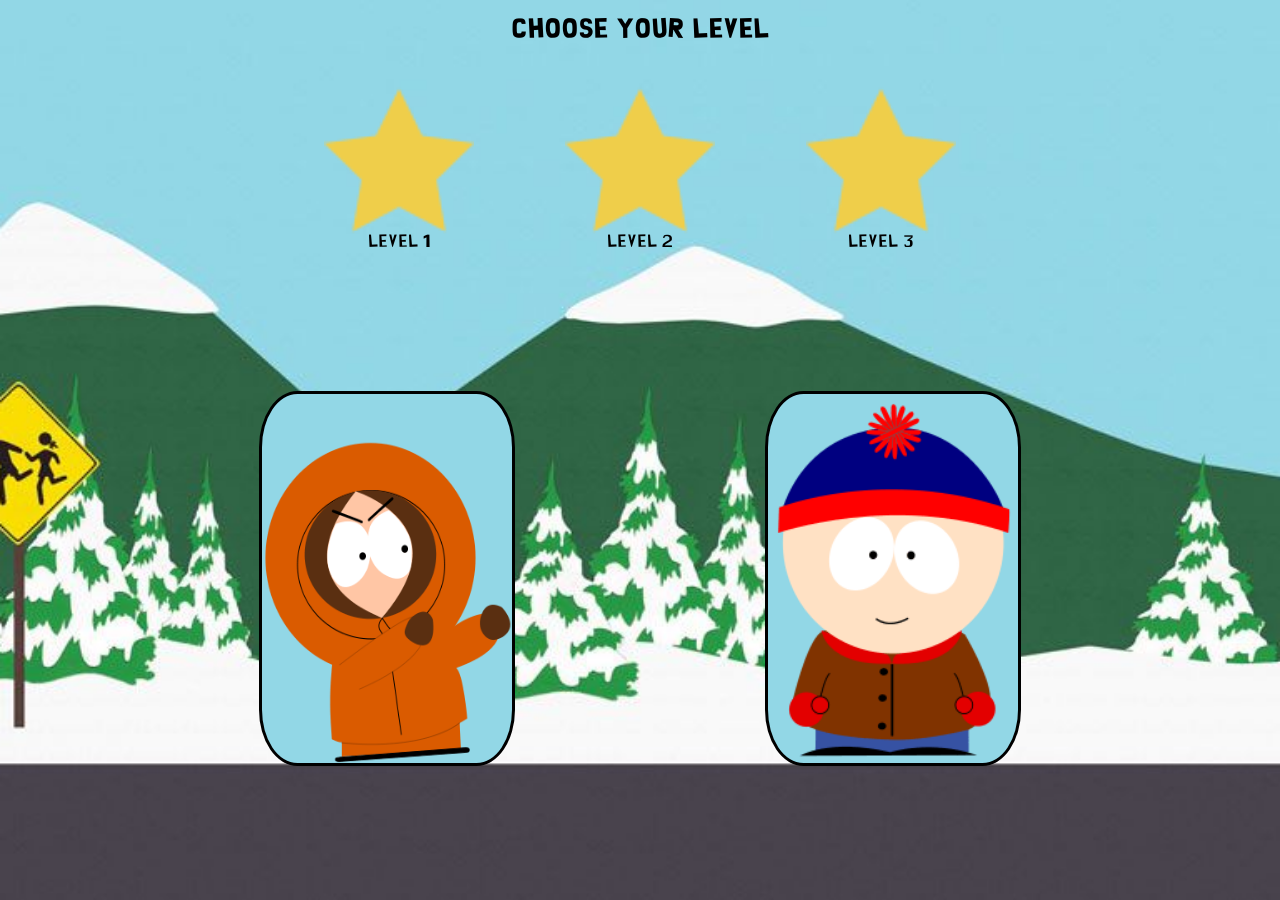
<file: Index.html>
<!DOCTYPE html>
<html lang="fr">
<head>
<meta charset="UTF-8"/>
<link rel="stylesheet" type="text/css" href="style.css">
<title>South Park Memory</title>
</head>
<body id="indexBody">
        
     <p> <h2>Choose your level</h2></p> 
     <div class="levels">
        <div>
                <a href="gamefacile.html"><img src="Img/star.png" id="level1" /></a>
              
                        <div class="text1">Level 1</div>
                     
        </div>
       
        <div>
                <a href="gamemoyenne.html"><img src="Img/star.png" id="level2" /></a>
               
                        <div class="text2">Level 2</div>
                     
        </div>
        <div><a href="game.html"><img src="Img/star.png" id="level3" /></a>
            
                    <div class="text3">Level 3</div>
                  
        </div>
    </div> 
   
     <div class="caracters">
            <img src="Img/player1.png" id="player1index"/>
            <img src="Img/player2.png" id="player2index"/>
            
    </div> 

    <script>
    </script>
</body>
</html>
</file>
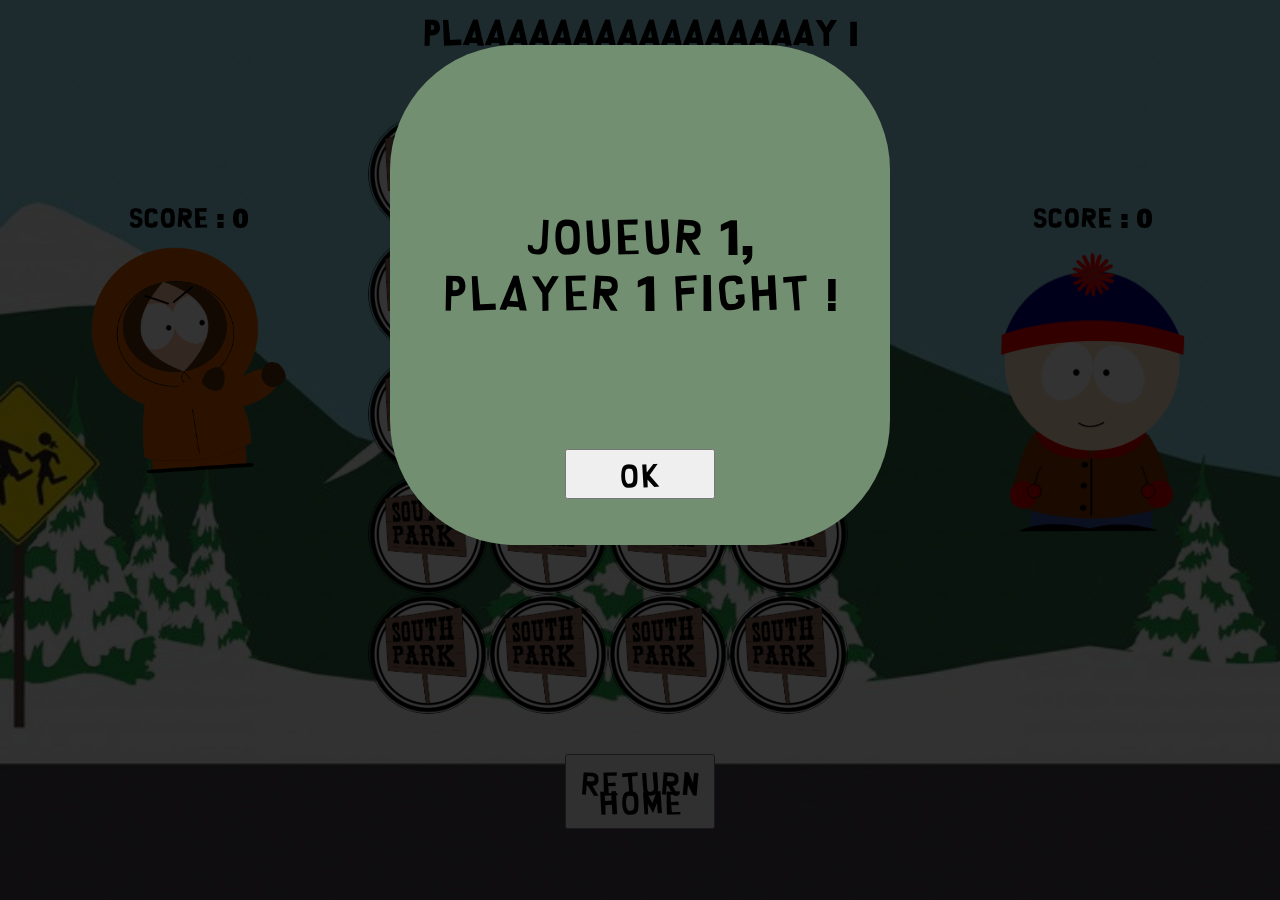
<file: game.html>
<!DOCTYPE html>
<html lang="en">
<head>
    <meta charset="UTF-8">
    <meta name="viewport" content="width=device-width, initial-scale=1.0">
    <meta http-equiv="X-UA-Compatible" content="ie=edge">
    <link rel="stylesheet" type="text/css" href="style.css">
    <title>South Park Memory</title>
</head>
<body>
    <h1>PLAAAAAAAAAAAAAAAAY !</h1>

    <div id="bigContainer">

            <div class="photoPlayer">
                 <h2> SCORE : <span id="scoreJ1">0</span> </h2>
                <img id="kim" src="Img/player1.png" alt="kimCadre" style="width:55%">
            
            </div>
            
                    <div id="container"></div>


            <div class="photoPlayer">
                <h2> SCORE : <span id="scoreJ2">0</span> </h2>
                <img id="marine" src="Img/player2.png" alt="kimPhoto" style="width:55%">
            
            </div>
            <aside id='modal1' class='modal' style="display: none">
                    <div class='modal-wrapper'>
                        <p id="playerName">Player 1, FIGHT ! </p>
                        <button id="js-close-modal" onclick="closeModaleJ1()"> OK
                        </button>
                    </div>
            
            </aside>
            
            
    </div>
    <div class="divButtonPlay"><button class="playButton"><a href="Index.html">RETURN HOME</a></button></div>

    
    
    <script>
        const backCard = ['Img/cardBack.png',
                        'Img/cardBack.png',
                        'Img/cardBack.png',
                        'Img/cardBack.png',
                        'Img/cardBack.png',
                        'Img/cardBack.png',
                        'Img/cardBack.png',
                        'Img/cardBack.png',
                        'Img/cardBack.png',
                        'Img/cardBack.png',
                        'Img/cardBack.png',
                        'Img/cardBack.png',
                        'Img/cardBack.png',
                        'Img/cardBack.png',
                        'Img/cardBack.png',
                        'Img/cardBack.png',
                        'Img/cardBack.png',
                        'Img/cardBack.png',
                        'Img/cardBack.png',
                        'Img/cardBack.png',
        ];
        const frontCards = [
            'Img/card1.png',
            'Img/card2.png',
            'Img/card3.png',
            'Img/card4.png',
            'Img/card5.png',
            'Img/card6.png',
            'Img/card7.png',
            'Img/card8.png',
            'Img/card9.png',
            'Img/card10.png',
            'Img/card1.png',
            'Img/card2.png',
            'Img/card3.png',
            'Img/card4.png',
            'Img/card5.png',
            'Img/card6.png',
            'Img/card7.png',
            'Img/card8.png',
            'Img/card9.png',
            'Img/card10.png',
        ]

        

          shuffle(frontCards);


        let showCard = document.getElementById('container');
        let returnedCards = [];
        let joueurEtat = true;
        let evenFinded = 0;
        let scoreJ1 = 0;
        let scoreJ2 = 0;
        let total = scoreJ1 + scoreJ2;

        function fenetreModaleJ1(){
            let modaleJ1 = document.getElementById('modal1');
            if(joueurEtat === true)
            {   
                document.getElementById('playerName').innerHTML = `<p id="playerName">Joueur 1, </br></br>Player 1 FIGHT ! </p>`;
                modaleJ1.style.display="block";
            } else{
                document.getElementById('playerName').innerHTML = `<p id="playerName">Joueur 2, </br></br>Player 2 FIGHT ! </p>`;
                modaleJ1.style.display="block";
            }
            
        }

        function closeModaleJ1 (){
         let modaleJ1Close = document.getElementById('modal1');
         modaleJ1Close.style.display="none";
        }

        function shuffle(frontCards) 
        {
            for (let i = frontCards.length - 1; i > 0; i--) {
                let j = Math.floor(Math.random() * (i + 1)); 
                [frontCards[i], frontCards[j]] = [frontCards[j], frontCards[i]];
            }
        }



        fenetreModaleJ1()
   
        function onClickedCard(index)
        {

            let backElt = document.getElementById(`back-${index}`);
            let frontElt = document.getElementById(`front-${index}`);
            backElt.style.display = "none";
            frontElt.style.display = "block";


           if (returnedCards.length < 2)
           {
                returnedCards.push(frontCards[index]);
           }

            if (returnedCards.length === 2)
            {
                
                if (returnedCards[0] === returnedCards[1])
                {
                    if (joueurEtat === true){
                        let mySound1 = new Audio(`veryGood.mp3`);
                        mySound1.play();
                        scoreJ1 = scoreJ1 +1;
                        returnedCards = [];
                        evenFinded = evenFinded + 1;
                        frontElt.style.display = "block";
                        console.log(total);
                    }
                    else {

                        let mySound1 = new Audio(`veryGood.mp3`);
                        mySound1.play();
                        
                        scoreJ2 = scoreJ2 +1;
                        returnedCards = [];
                        evenFinded = evenFinded + 1;
                        frontElt.style.display = "block";

                    }
                }
                
                    else 
                    {   let mySound2 = new Audio('tryAgain.mp3');
                         mySound2.play();
                        setTimeout(test,750)
                        function test(){
                        backElt.style.display = "block";
                        frontElt.style.display = "none";
                    }


                    for (let j = 0; j < frontCards.length; j++){

                        if (returnedCards[0]==frontCards[j]){

                            setTimeout(test3,750)
                            function test3(){
                                let test1 = document.getElementById(`front-${j}`);
                                let test2 = document.getElementById(`back-${j}`);
                                test1.style.display = "none";
                                test2.style.display = "block";
                                returnedCards = [];     
                            }
                        }

                    }

                    if (joueurEtat === true){
                        joueurEtat = false;
                        setTimeout(fenetreModaleJ1,500);
                        setTimeout(closeModaleJ1,2000);
                        console.log(joueurEtat);
                    }
                    
                    else {
                        joueurEtat = true;
                        setTimeout(fenetreModaleJ1,500);
                        setTimeout(closeModaleJ1,2000);
                        console.log(joueurEtat);
                    }
                }
            
            }    

            let scoreJ1Elt = document.getElementById('scoreJ1');
            let scoreJ2Elt = document.getElementById('scoreJ2');           
            scoreJ1Elt.innerHTML = `${scoreJ1}`;
            scoreJ2Elt.innerHTML = `${scoreJ2}`;
            console.log(scoreJ1);
            console.log(frontCards[index]);
            console.log(returnedCards);
            
            if(scoreJ1+scoreJ2 == 10)
             {
              if(scoreJ1 < scoreJ2)
                {
                  function RedirectionJ2(){
                        document.location.href="j2.html"; 
                    }
                    RedirectionJ2();
                }
              else if (scoreJ1 > scoreJ2)
                {
                function RedirectionJ2(){
                        document.location.href="j1.html"; 
                    }
                    RedirectionJ2();
                } else
                    {
                        function Redirection(){
                        document.location.href="matchnul.html"; 
                    }
                    Redirection();
              }
          }
        
           
        }
        
       
         
       

        for (i = 0; i < frontCards.length; i ++)
        {
            showCard.innerHTML += `<img id="front-${i}" src="${frontCards[i]}" style="display: none" class='imgDure'/>`;
            showCard.innerHTML += `<img onclick = "setTimeout(onClickedCard(${i}), 3000)" id="back-${i}" src="${backCard[i]}" style="display: block" class='imgDure'/>`;

        }
    </script>
</body>
</html>
</file>
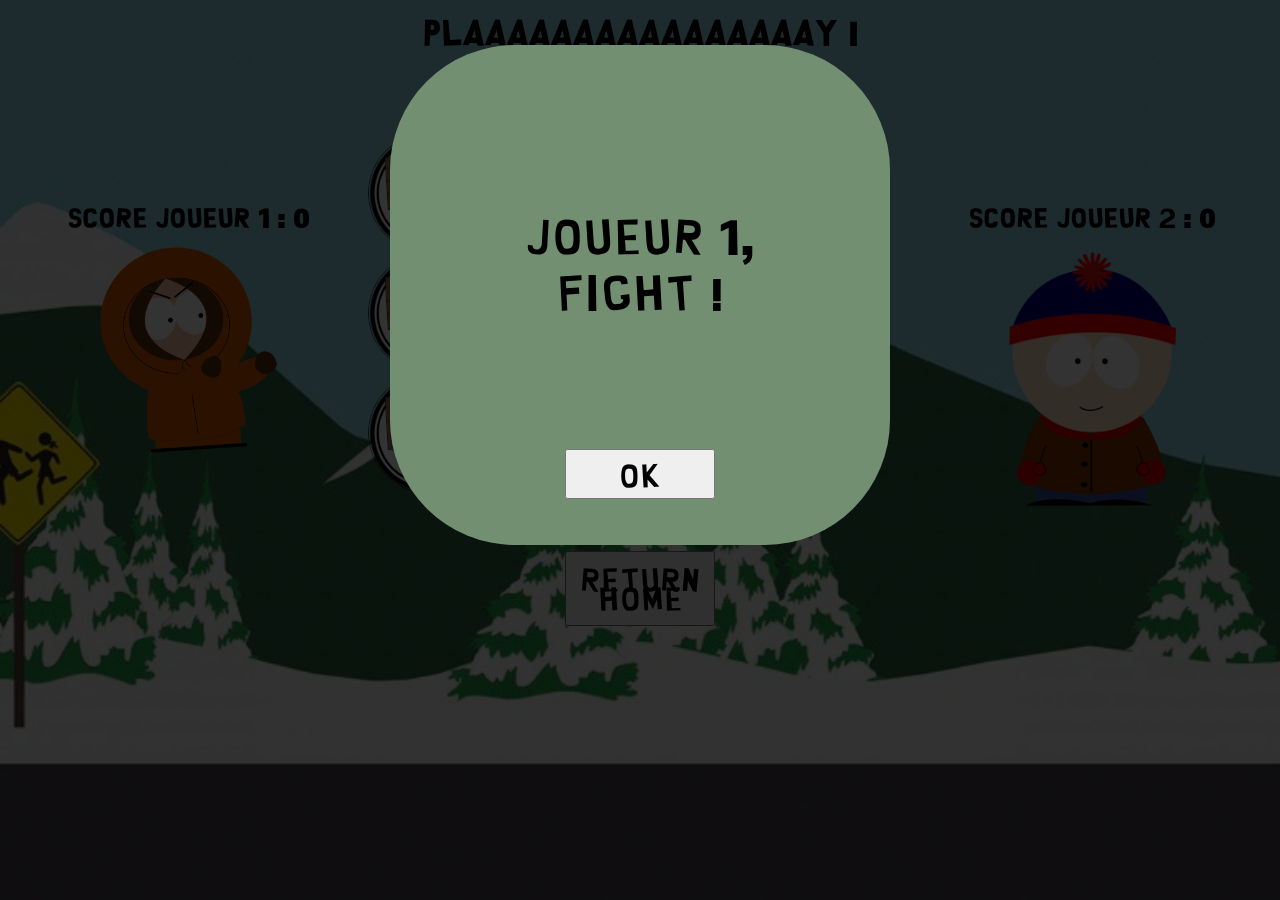
<file: gamefacile.html>
<!DOCTYPE html>
<html lang="en">
<head>
    <meta charset="UTF-8">
    <meta name="viewport" content="width=device-width, initial-scale=1.0">
    <meta http-equiv="X-UA-Compatible" content="ie=edge">
    <link rel="stylesheet" type="text/css" href="style.css">
    <title>South Park Memory</title>
</head>
<body>
    <h1>PLAAAAAAAAAAAAAAAAY !</h1>

    <div id="bigContainer">

            <div class="photoPlayer">
                 <h2> SCORE Joueur 1 : <span id="scoreJ1">0</span> </h2>
                <img id="kim" src="Img/player1.png" alt="kim le fils de pute">
            
            </div>
            
                    <div id="container"></div>


            <div class="photoPlayer">
                <h2> SCORE Joueur 2 : <span id="scoreJ2">0</span> </h2>
                <img id="marine" src="Img/player2.png" alt="kim mon amour">
            
            </div>
            <aside id='modal1' class='modal' style="display: none">
                    <div class='modal-wrapper'>
                        <p id="playerName">Joueur 1, FIGHT ! </p>
                        <button id="js-close-modal" onclick="closeModaleJ1()"> OK
                        </button>
                    </div>
            
            </aside>
    </div>

    <div class="divButtonPlay"><button class="playButton"><a href="Index.html">RETURN HOME</a></button></div>

    
    
    <script>
        const backCard = ['Img/cardBack.png',
                        'Img/cardBack.png',
                        'Img/cardBack.png',    
                        'Img/cardBack.png',
                        'Img/cardBack.png',
                        'Img/cardBack.png',
                        'Img/cardBack.png',
                        'Img/cardBack.png',
                        'Img/cardBack.png',
                        'Img/cardBack.png',
        ];
        const frontCards = [
            'Img/card1.png',
            'Img/card2.png',
            'Img/card3.png',
            'Img/card4.png',
            'Img/card5.png',
            'Img/card1.png',
            'Img/card2.png',
            'Img/card3.png',
            'Img/card4.png',
            'Img/card5.png',
        ]

        

          shuffle(frontCards);


        let showCard = document.getElementById('container');
        let returnedCards = [];
        let joueurEtat = true;
        let evenFinded = 0;
        let scoreJ1 = 0;
        let scoreJ2 = 0;
        let total = scoreJ1 + scoreJ2;

        function fenetreModaleJ1(){
            let modaleJ1 = document.getElementById('modal1');
            if(joueurEtat === true)
            {   
                document.getElementById('playerName').innerHTML = `<p id="playerName">Joueur 1, </br></br> FIGHT ! </p>`;
                modaleJ1.style.display="block";
            } else{
                document.getElementById('playerName').innerHTML = `<p id="playerName">Joueur 2, </br></br> FIGHT ! </p>`;
                modaleJ1.style.display="block";
            }
            
        }

        function closeModaleJ1 (){
         let modaleJ1Close = document.getElementById('modal1');
         modaleJ1Close.style.display="none";
        }

        function myFunctionJ1() {
             alert("Joueur 1, A toi de jouer !");
            }
        function myFunctionJ2() {
            alert("Joueur 2, A toi de jouer !");
        }

        function shuffle(frontCards) 
        {
            for (let i = frontCards.length - 1; i > 0; i--) {
                let j = Math.floor(Math.random() * (i + 1)); 
                [frontCards[i], frontCards[j]] = [frontCards[j], frontCards[i]];
            }
        }



        fenetreModaleJ1()
   
        function onClickedCard(index)
        {

            let backElt = document.getElementById(`back-${index}`);
            let frontElt = document.getElementById(`front-${index}`);
            backElt.style.display = "none";
            frontElt.style.display = "block";


           if (returnedCards.length < 2)
           {
                returnedCards.push(frontCards[index]);
           }

            if (returnedCards.length === 2)
            {
                
                if (returnedCards[0] === returnedCards[1])
                {
                    if (joueurEtat === true){
                        let mySound1 = new Audio(`veryGood.mp3`);
                        mySound1.play();
                        scoreJ1 = scoreJ1 +1;
                        returnedCards = [];
                        evenFinded = evenFinded + 1;
                        frontElt.style.display = "block";
                        console.log(total);
                    }
                    else {

                        let mySound1 = new Audio(`veryGood.mp3`);
                        mySound1.play();
                        
                        scoreJ2 = scoreJ2 +1;
                        returnedCards = [];
                        evenFinded = evenFinded + 1;
                        frontElt.style.display = "block";

                    }
                }
                
                    else 
                    {   let mySound2 = new Audio('tryAgain.mp3');
                         mySound2.play();
                        setTimeout(test,750)
                        function test(){
                        backElt.style.display = "block";
                        frontElt.style.display = "none";
                    }


                    for (let j = 0; j < frontCards.length; j++){

                        if (returnedCards[0]==frontCards[j]){

                            setTimeout(test3,750)
                            function test3(){
                                let test1 = document.getElementById(`front-${j}`);
                                let test2 = document.getElementById(`back-${j}`);
                                test1.style.display = "none";
                                test2.style.display = "block";
                                returnedCards = [];     
                            }
                        }

                    }

                    if (joueurEtat === true){
                        joueurEtat = false;
                        setTimeout(fenetreModaleJ1,500);
                        setTimeout(closeModaleJ1,2000);
                        console.log(joueurEtat);
                    }
                    
                    else {
                        joueurEtat = true;
                        setTimeout(fenetreModaleJ1,500);
                        setTimeout(closeModaleJ1,2000);
                        console.log(joueurEtat);
                    }
                }
            
            }    

            let scoreJ1Elt = document.getElementById('scoreJ1');
            let scoreJ2Elt = document.getElementById('scoreJ2');           
            scoreJ1Elt.innerHTML = `${scoreJ1}`;
            scoreJ2Elt.innerHTML = `${scoreJ2}`;
            console.log(scoreJ1);
            console.log(frontCards[index]);
            console.log(returnedCards);
            
            if(scoreJ1+scoreJ2 == 5)
             {
              if(scoreJ1 < scoreJ2)
                {
                  function RedirectionJ2(){
                        document.location.href="j2.html"; 
                    }
                    RedirectionJ2();
                }
              else if (scoreJ1 > scoreJ2)
                {
                function RedirectionJ2(){
                        document.location.href="j1.html"; 
                    }
                    RedirectionJ2();
                } else
                    {
                        function Redirection(){
                        document.location.href="matchnul.html"; 
                    }
                    Redirection();
              }
          }
        
           
        }
        
       
         
       

        for (i = 0; i < frontCards.length; i ++)
        {
            showCard.innerHTML += `<img id="front-${i}" src="${frontCards[i]}" style="display: none" class='imgDure'/>`;
            showCard.innerHTML += `<img onclick = "setTimeout(onClickedCard(${i}), 3000)" id="back-${i}" src="${backCard[i]}" style="display: block" class='imgDure'/>`;

        }
    </script>
</body>
</html>
</file>
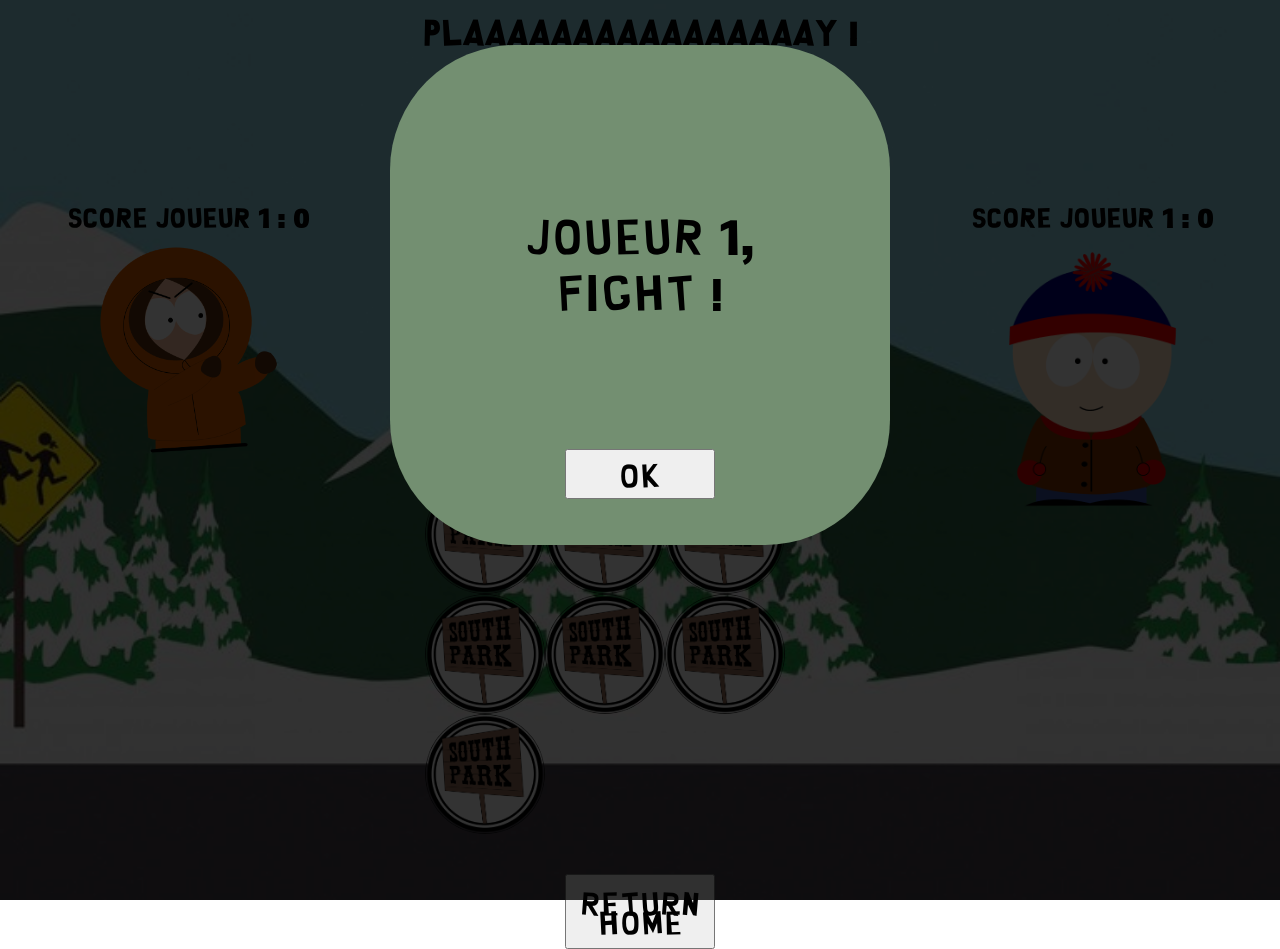
<file: gamemoyenne.html>
<!DOCTYPE html>
<html lang="en">
<head>
    <meta charset="UTF-8">
    <meta name="viewport" content="width=device-width, initial-scale=1.0">
    <meta http-equiv="X-UA-Compatible" content="ie=edge">
    <link rel="stylesheet" type="text/css" href="style.css">
    <title>South Park Memory</title>
</head>
<body>
    <h1>PLAAAAAAAAAAAAAAAAY !</h1>

    <div id="bigContainer">

            <div class="photoPlayer">
                 <h2> SCORE Joueur 1 : <span id="scoreJ1">0</span> </h2>
                <img id="kim" src="Img/player1.png" alt="kim le fils de pute">
            
            </div>
            
                    <div id="container" style="width: 34%"></div>


            <div class="photoPlayer">
                <h2> SCORE Joueur 1 : <span id="scoreJ2">0</span> </h2>
                <img id="marine" src="Img/player2.png" alt="kim mon amour">
            
            </div>
            <aside id='modal1' class='modal' style="display: none">
                    <div class='modal-wrapper'>
                        <p id="playerName">Joueur 1, FIGHT ! </p>
                        <button id="js-close-modal" onclick="closeModaleJ1()"> OK
                        </button>
                    </div>
            
            </aside>
            
    </div>
    <div class="divButtonPlay"><button class="playButton"><a href="Index.html">RETURN HOME</a></button></div>

    
    
    <script>
        const backCard = ['Img/cardBack.png',
                        'Img/cardBack.png',
                        'Img/cardBack.png',
                        'Img/cardBack.png',
                        'Img/cardBack.png',
                        'Img/cardBack.png',
                        'Img/cardBack.png',
                        'Img/cardBack.png',
                        'Img/cardBack.png',
                        'Img/cardBack.png',
                        'Img/cardBack.png',
                        'Img/cardBack.png',
                        'Img/cardBack.png',
                        'Img/cardBack.png',
                        'Img/cardBack.png',
                        'Img/cardBack.png',
        ];
        const frontCards = [
            'Img/card1.png',
            'Img/card2.png',
            'Img/card3.png',
            'Img/card4.png',
            'Img/card5.png',
            'Img/card6.png',
            'Img/card7.png',
            'Img/card8.png',
            'Img/card1.png',
            'Img/card2.png',
            'Img/card3.png',
            'Img/card4.png',
            'Img/card5.png',
            'Img/card6.png',
            'Img/card7.png',
            'Img/card8.png',
        ]

        

          shuffle(frontCards);


        let showCard = document.getElementById('container');
        let returnedCards = [];
        let joueurEtat = true;
        let evenFinded = 0;
        let scoreJ1 = 0;
        let scoreJ2 = 0;
        let total = scoreJ1 + scoreJ2;

        function fenetreModaleJ1(){
            let modaleJ1 = document.getElementById('modal1');
            if(joueurEtat === true)
            {   
                document.getElementById('playerName').innerHTML = `<p id="playerName">Joueur 1, </br></br> FIGHT ! </p>`;
                modaleJ1.style.display="block";
            } else{
                document.getElementById('playerName').innerHTML = `<p id="playerName">Joueur 2, </br></br> FIGHT ! </p>`;
                modaleJ1.style.display="block";
            }
            
        }

        function closeModaleJ1 (){
         let modaleJ1Close = document.getElementById('modal1');
         modaleJ1Close.style.display="none";
        }

        function myFunctionJ1() {
             alert("Joueur 1, A toi de jouer !");
            }
        function myFunctionJ2() {
            alert("Joueur 2, A toi de jouer !");
        }

        function shuffle(frontCards) 
        {
            for (let i = frontCards.length - 1; i > 0; i--) {
                let j = Math.floor(Math.random() * (i + 1)); 
                [frontCards[i], frontCards[j]] = [frontCards[j], frontCards[i]];
            }
        }



        fenetreModaleJ1()
   
        function onClickedCard(index)
        {

            let backElt = document.getElementById(`back-${index}`);
            let frontElt = document.getElementById(`front-${index}`);
            backElt.style.display = "none";
            frontElt.style.display = "block";


           if (returnedCards.length < 2)
           {
                returnedCards.push(frontCards[index]);
           }

            if (returnedCards.length === 2)
            {
                
                if (returnedCards[0] === returnedCards[1])
                {
                    if (joueurEtat === true){
                        let mySound1 = new Audio(`veryGood.mp3`);
                        mySound1.play();
                        scoreJ1 = scoreJ1 +1;
                        returnedCards = [];
                        evenFinded = evenFinded + 1;
                        frontElt.style.display = "block";
                        console.log(total);
                    }
                    else {

                        let mySound1 = new Audio(`veryGood.mp3`);
                        mySound1.play();
                        
                        scoreJ2 = scoreJ2 +1;
                        returnedCards = [];
                        evenFinded = evenFinded + 1;
                        frontElt.style.display = "block";

                    }
                }
                
                    else 
                    {   let mySound2 = new Audio('tryAgain.mp3');
                         mySound2.play();
                        setTimeout(test,750)
                        function test(){
                        backElt.style.display = "block";
                        frontElt.style.display = "none";
                    }


                    for (let j = 0; j < frontCards.length; j++){

                        if (returnedCards[0]==frontCards[j]){

                            setTimeout(test3,750)
                            function test3(){
                                let test1 = document.getElementById(`front-${j}`);
                                let test2 = document.getElementById(`back-${j}`);
                                test1.style.display = "none";
                                test2.style.display = "block";
                                returnedCards = [];     
                            }
                        }

                    }

                    if (joueurEtat === true){
                        joueurEtat = false;
                        setTimeout(fenetreModaleJ1,500);
                        setTimeout(closeModaleJ1,2000);
                        console.log(joueurEtat);
                    }
                    
                    else {
                        joueurEtat = true;
                        setTimeout(fenetreModaleJ1,500);
                        setTimeout(closeModaleJ1,2000);
                        console.log(joueurEtat);
                    }
                }
            
            }    

            let scoreJ1Elt = document.getElementById('scoreJ1');
            let scoreJ2Elt = document.getElementById('scoreJ2');           
            scoreJ1Elt.innerHTML = `${scoreJ1}`;
            scoreJ2Elt.innerHTML = `${scoreJ2}`;
            console.log(scoreJ1);
            console.log(frontCards[index]);
            console.log(returnedCards);
            
            if(scoreJ1+scoreJ2 == 8)
             {
              if(scoreJ1 < scoreJ2)
                {
                  function RedirectionJ2(){
                        document.location.href="j2.html"; 
                    }
                    RedirectionJ2();
                }
              else if (scoreJ1 > scoreJ2)
                {
                function RedirectionJ2(){
                        document.location.href="j1.html"; 
                    }
                    RedirectionJ2();
                } else
                    {
                        function Redirection(){
                        document.location.href="matchnul.html"; 
                    }
                    Redirection();
              }
          }
        
           
        }
        
       
         
       

        for (i = 0; i < frontCards.length; i ++)
        {
            showCard.innerHTML += `<img id="front-${i}" src="${frontCards[i]}" style="display: none" class='imgDure'/>`;
            showCard.innerHTML += `<img onclick = "setTimeout(onClickedCard(${i}), 3000)" id="back-${i}" src="${backCard[i]}" style="display: block" class='imgDure'/>`;

        }
    </script>
</body>
</html>
</file>
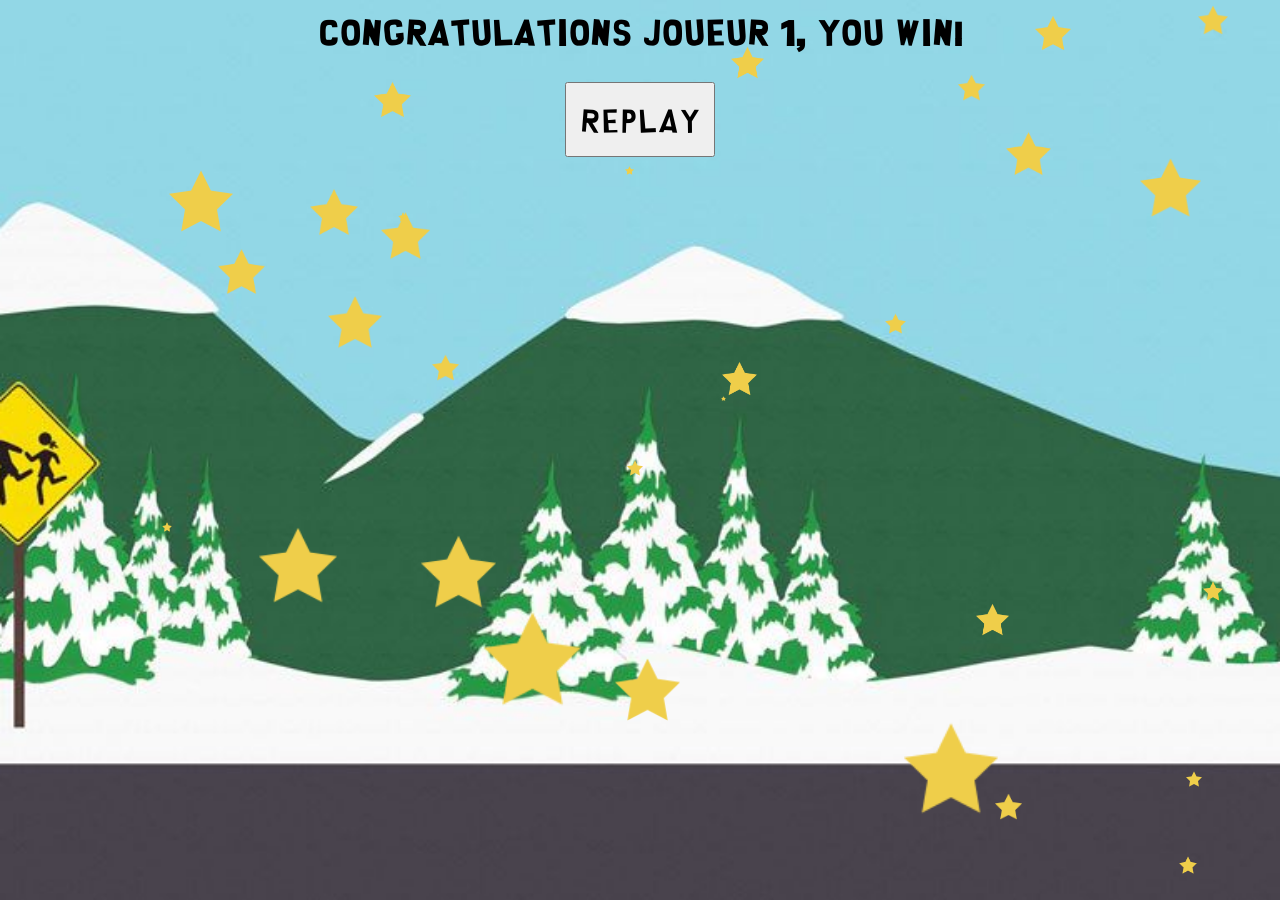
<file: j1.html>
<!DOCTYPE html>
<html lang="fr">
<head>
<meta charset="UTF-8"/>
<link rel="stylesheet" type="text/css" href="style.css">
<title>Kim win</title>
</head>
<body>

    <h1>Congratulations Joueur 1, you win!</h1>
    <div class="divButtonPlay"><button class="playButton"><a href="Index.html">REPLAY</a></button></div>


    


    
    <script src="function.js"></script>
    <script src="script.js"></script>

</body>
</html>
</file>
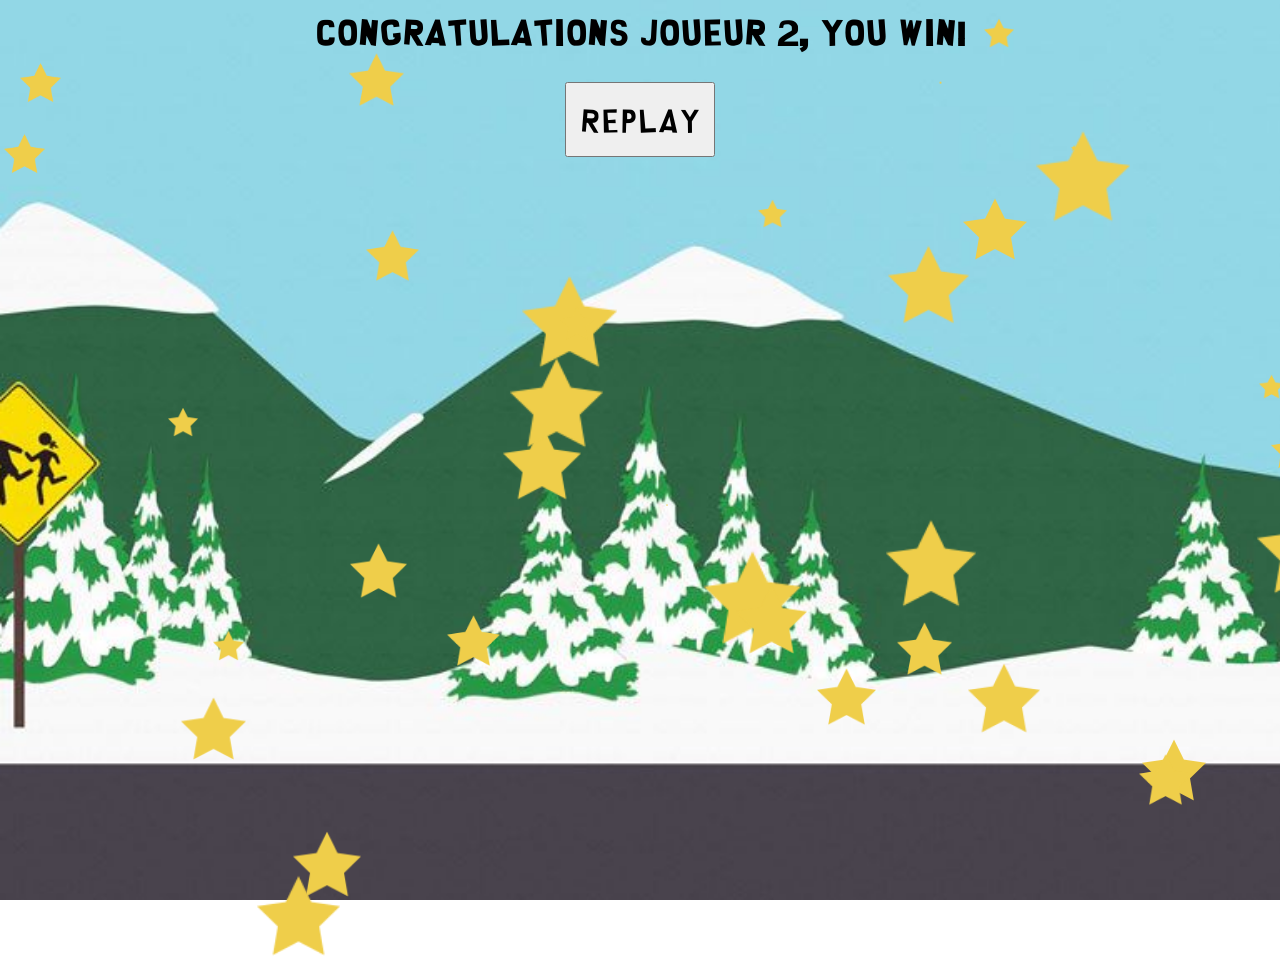
<file: j2.html>
<!DOCTYPE html>
<html lang="fr">
<head>
<meta charset="UTF-8"/>
<link rel="stylesheet" type="text/css" href="style.css">
<title>Marine win</title>
</head>
<body>
    <h1>Congratulations Joueur 2, you win!</h1>
    <div class="divButtonPlay"><button class="playButton"><a href="Index.html">REPLAY</a></button></div>




    <script src="function.js"></script>
    <script src="script.js"></script>

</body>
</html>
</file>
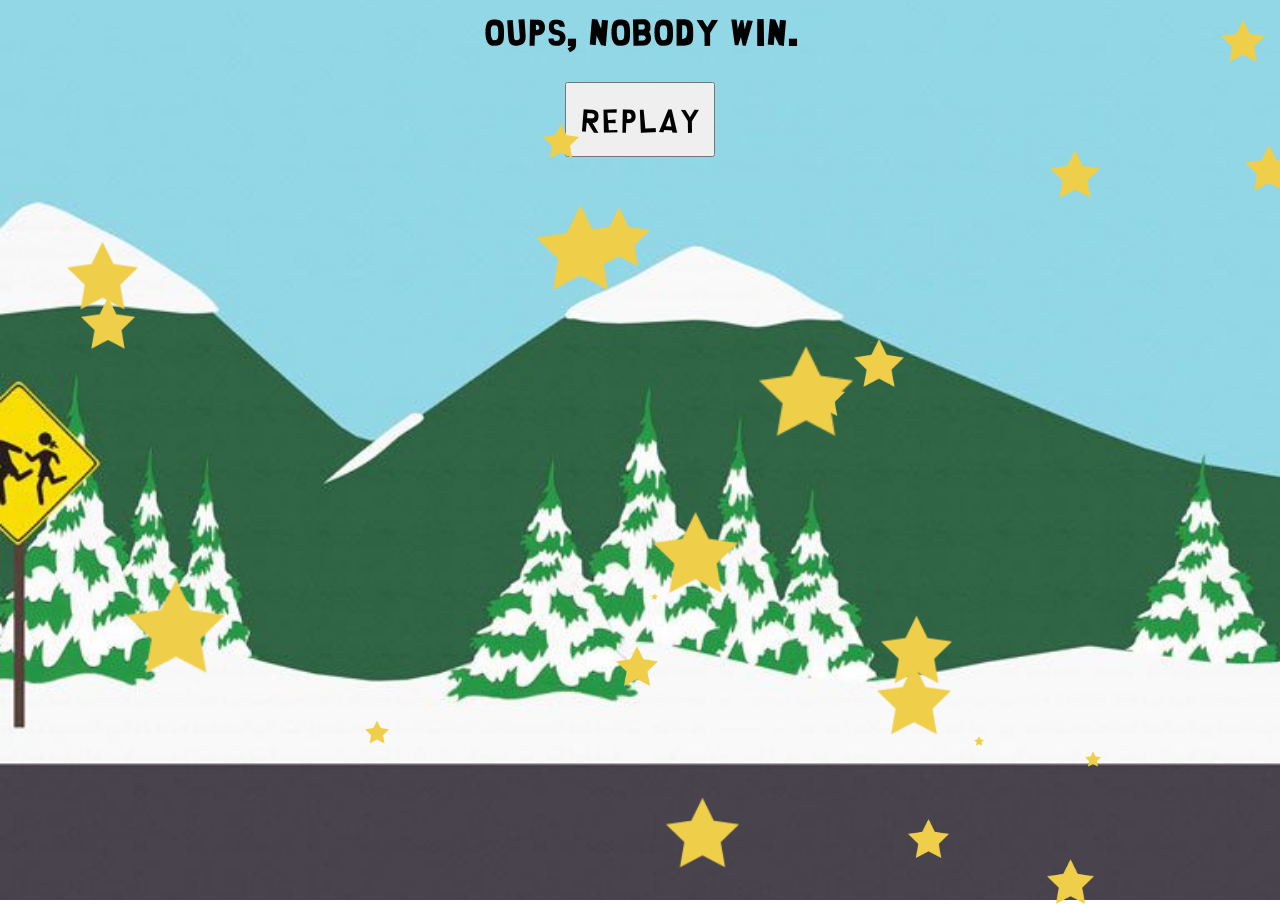
<file: matchnul.html>
<!DOCTYPE html>
<html lang="fr">
<head>
<meta charset="UTF-8"/>
<link rel="stylesheet" type="text/css" href="style.css">
<title>Match nul</title>
</head>
<body>
    <h1>Oups, nobody win.</h1>
    <div class="divButtonPlay"><button class="playButton"><a href="Index.html">REPLAY</a></button></div>




    <script src="function.js"></script>
    <script src="script.js"></script>

</body>
</html>
</file>
<file: style.css>
/* Fenetre Modale */
.modal{
    position: fixed;
    top : 0;
    left : 0;
    width : 100%;
    height: 100%;
    background: rgb(0, 0, 0, 0.8)    
}

.modal-wrapper{
    width: 500px;
    height: 500px;
    margin : auto;
    background-color: rgb(115, 143, 113);
    border-radius: 25%;
   }
aside p {
    padding-top: 65px;
    font-size: 45px;
}
aside button {
    margin-top: 100px;
    width: 150px;
    height: 50px;
    font-family: "southpark";
    font-size: 30px;
}
/* Autre */


@font-face
{
    font-family: 'southpark';
    src: url('southpark.ttf');
}


html { 
    background: url('Img/indexwallpaper.jpg') no-repeat center center fixed; 
    -webkit-background-size: cover;
    -moz-background-size: cover;
    -o-background-size: cover;
    background-size: cover;
  }

body{
    text-align: center;
    
    font-family: "southpark";
   
  
}

#bigContainer{
    display: flex;
    justify-content: space-between;

}

a
{
    text-decoration: none;
    color: black;
}

.levels img
{
    width: 150px;
    height: 150px;
}



.levels img:hover
{
    width: 180px;
    height: 180px;
}

.levels
{
    margin-top: 50px;
    margin-left: auto;
    margin-right: auto;
    width: 50%;
    display: flex;
    align-content: space-between;
    justify-content: space-between;
    height: 180px;
}

.divButtonPlay
{
    margin-top: 40px;
    height: 60px;
}

.playButton
{
    width: 150px;
    height: 75px;
    font-family: "southpark";
    font-size: 30px;
   
}


.caracters
{
    margin-top: 60px;
    margin-left: auto;
    margin-right: auto;
    width: 100%;
    display: flex;
    align-content: space-around;
    justify-content: space-around;
}

#container img{
    width: 120px;
}

.photoPlayer{
    width: 28.5%;
    padding-top: 10%;
}

#kim{
    width: 50%;
}

#marine{
    width: 50%;
}

.caracters{
    width: 100%;
display: flex;
flex-direction: row;
justify-content: space-evenly;
margin-top: 10%;
}

#player2index{
    width: 250px;
    height: auto;
    border: black solid;
    border-radius: 15%;
    background-color: #92D7E6;
}

#player1index{
    width: 250px;
    height: auto;
    border: black solid;
    border-radius: 15%;
    padding-top: 3.5%;
    background-color: #92D7E6;
}

#container
{
    display: flex;
    flex-direction: row;
    width: 43%;
    text-align: center;
    margin: auto;
    align-items: center;
    flex-wrap: wrap;
    border-radius: 5px;
    padding-top: 4%;
    background-color: rgba(66, 126, 66, 0);
}

.imgDure{
    height: 120px;
    width: 120px;
    border-radius: 50%;
    cursor:pointer; 
}

.imgFinales{ 
    margin-top: 140px; 
    margin-left: 0;
    margin-right: 0;
}

#kimikimi{

    border: solid black;
    border-radius: 20px;
    margin-top: 5%;
    background-color: rgba(255, 255, 255, 0.47);
}

#penipeni{

    border: solid black;
    border-radius: 20px;
    margin-top: 5%;
    background-color: rgba(255, 255, 255, 0.47);
}

#bothShit{
    border: solid black;
    border-radius: 20px;
    margin-top: 5%;
    background-color: rgba(255, 255, 255, 0.47);
    }
.dot {
    position: absolute;
}

img{     
    cursor: pointer;
}
</file>
